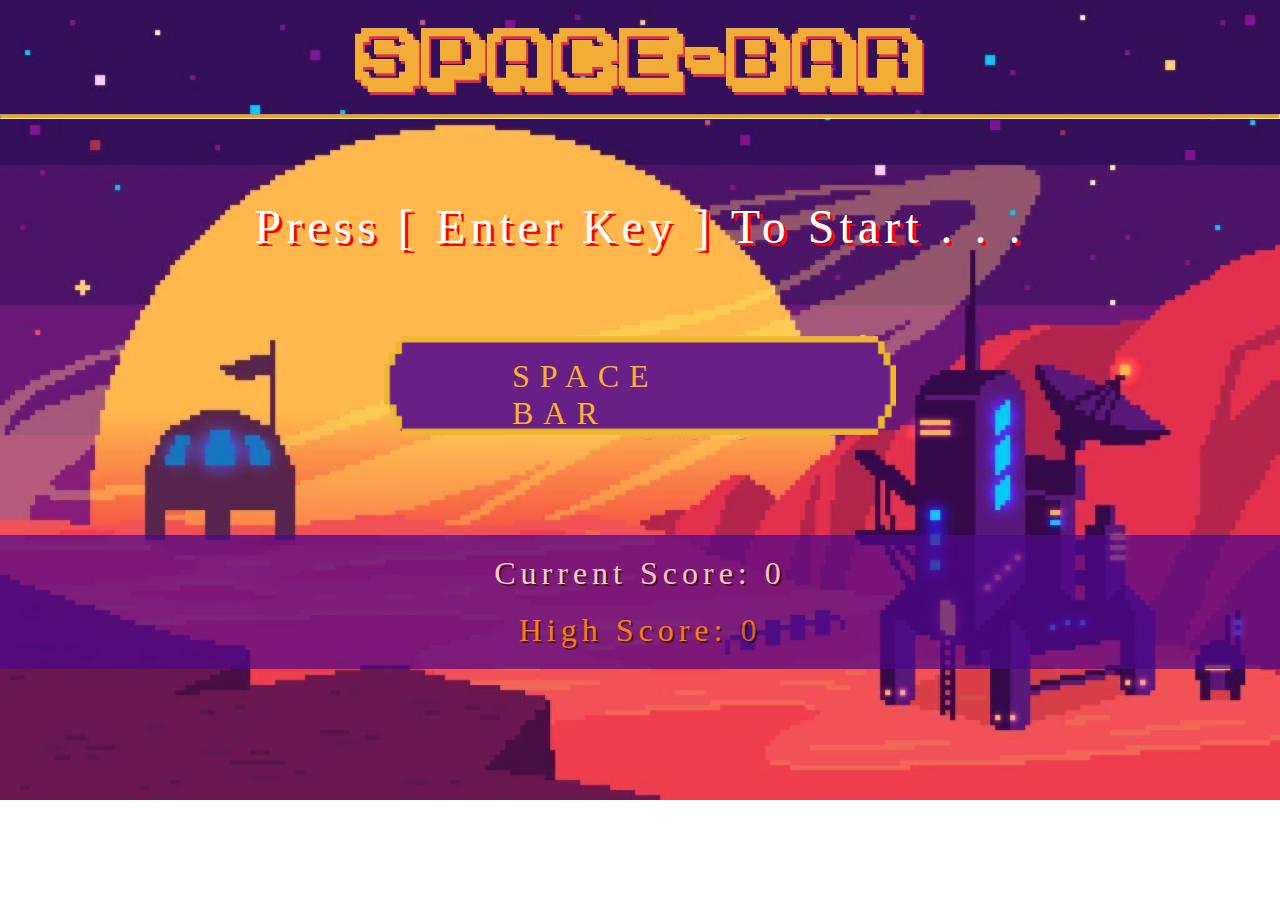
<file: index.html>
<!DOCTYPE html>
<html lang="en">
  <head>
    <meta charset="UTF-8" />
    <meta http-equiv="X-UA-Compatible" content="IE=edge" />
    <meta name="viewport" content="width=device-width, initial-scale=1.0" />
    <title>Space Bar</title>
    <link rel="stylesheet" href="stylesheet.css" />
  </head>
  <body>
    <!-- <div class="overlay"></div> -->
    <h1>Space-Bar</h1>
    <hr />
    <div class="container">
      <p class="message">Press [ Enter Key ] To Start . . .</p>
      <div class="space-key"><span class="text">Space Bar</span></div>
      <section>
        <p>Current Score: <span class="score">0</span></p>
        <p id="highlight">High Score: <span class="high-score">0</span></p>
      </section>
    </div>
    <script src="script.js"></script>
  </body>
</html>
</file>
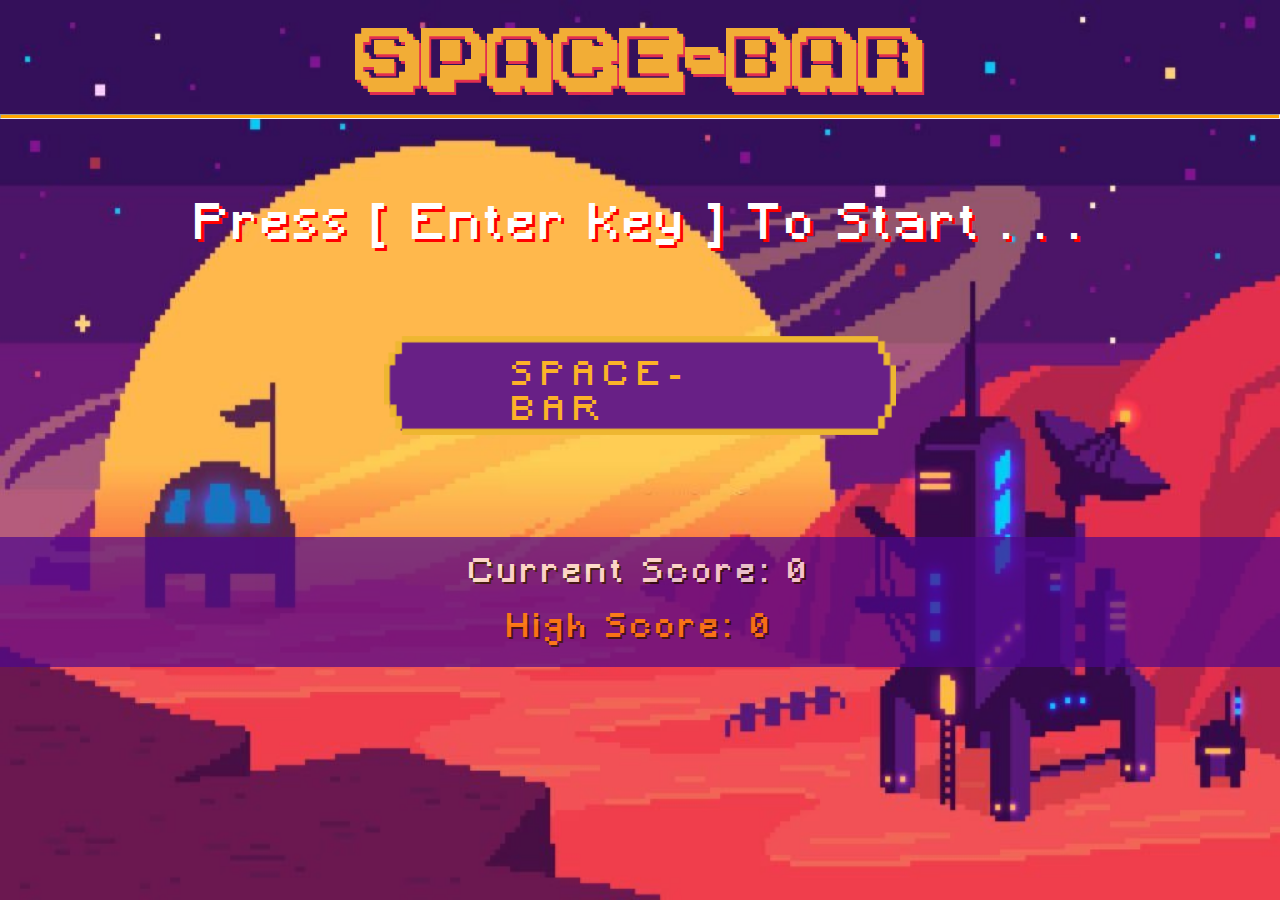
<file: Game/index.html>
<!DOCTYPE html>
<html lang="en">
  <head>
    <meta charset="UTF-8" />
    <meta http-equiv="X-UA-Compatible" content="IE=edge" />
    <meta name="viewport" content="width=device-width, initial-scale=1.0" />
    <title>Space Bar</title>
    <link rel="stylesheet" href="stylesheet.css" />
  </head>
  <body>
    <h1>Space-Bar</h1>
    <hr />
    <div class="container">
      <p class="message">Press [ Enter Key ] To Start . . .</p>
      <div class="space-key"><span class="text">Space-Bar</span></div>
      <section>
        <p>Current Score: <span class="score">0</span></p>
        <p id="highlight">High Score: <span class="high-score">0</span></p>
      </section>
    </div>
    <script src="script.js"></script>
  </body>
</html>
</file>
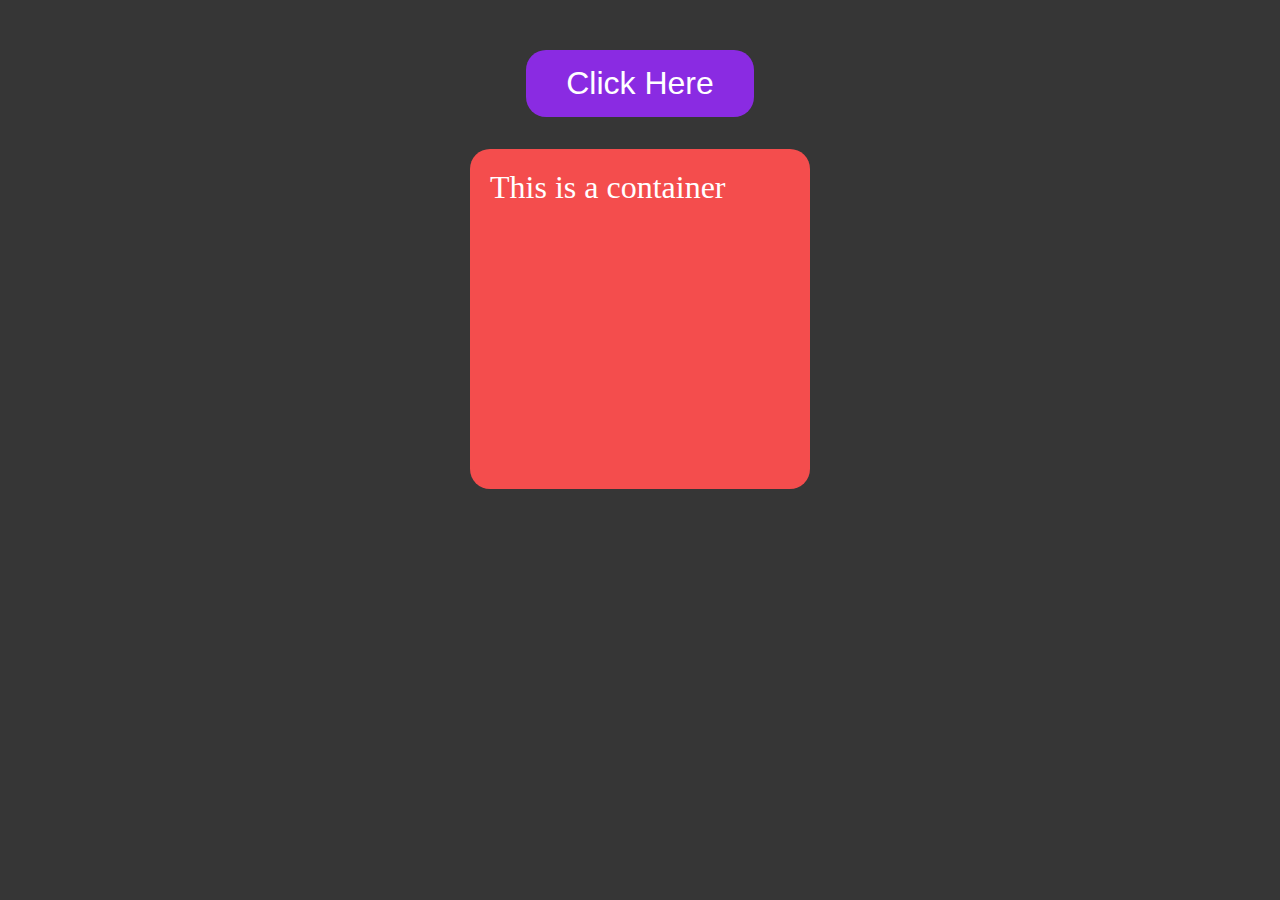
<file: Starter/index.html>
<!DOCTYPE html>
<html lang="en">
  <head>
    <meta charset="UTF-8" />
    <meta name="viewport" content="width=device-width, initial-scale=1.0" />
    <title>Starter Project</title>
    <link rel="stylesheet" href="stylesheet.css" />
  </head>
  <body>
    <section>
      <button class="btn">Click Here</button>
      <div class="container">This is a container</div>
    </section>
    <script>
      const btn = document.querySelector(".btn");
      const container = document.querySelector(".container");
      btn.addEventListener("click", function(){
        console.log("Button Clicked");
        container.style.backgroundColor = "blue";
        container.style.border = "25px solid yellow";
      });
      btn.addEventListener("mouseover", function(){
        console.log("Mouse Over");
        container.style.backgroundColor = "green";
        container.style.border = "10px solid red";
      });
    </script>
  </body>
</html>
</file>
<file: stylesheet.css>
@import url("https://fonts.googleapis.com/css2?family=Press+Start+2P&display=swap");
* {
  margin: 0;
  padding: 0;
  box-sizing: border-box;
  font-family: "Minecraft";
}
@font-face {
  font-family: "Retro";
  src: url("ka1.ttf");
}
body {
  background-image: url("a.jpg");
  background-repeat: no-repeat;
  background-size: cover;
}
.overlay {
  width: 100vw;
  height: 100vh;
  background-color: #252525;
  opacity: 30%;
}
h1 {
  font-family: "Retro";
  font-size: 4rem;
  color: rgb(242, 173, 54);
  /* color: white; */
  text-shadow: 2.5px 2.5px rgb(226, 46, 79);
  letter-spacing: 10px;
  text-align: center;
  margin: 20px 0px;
}
.container {
  width: 80%;
  height: 70vh;
  margin: 0 auto;
  display: flex;
  flex-direction: column;
  justify-content: space-evenly;
  align-items: center;
}
hr {
  color: orange;
  height: 5px;
  background-color: orange;
}
.message {
  font-size: 3rem;
  text-shadow: 3px 3px 0px red;
}
p {
  color: white;
  font-size: 2rem;
  letter-spacing: 5px;
  text-shadow: 2px 2px 0px black;
}
#highlight {
  color: rgb(255, 136, 0);
  margin-top: 20px;
}
.space-key {
  min-width: 50%;
  position: relative;
  height: 120px;
  background-image: url("spaceKey.png");
  background-repeat: no-repeat;
  background-size: contain;
}
section {
  width: 100vw;
  opacity: 70%;
  text-align: center;
  background-color: #4d078b;
  padding: 20px;
}
.text {
  position: absolute;
  top: 50%;
  left: 50%;
  transform: translate(-50%, -50%);
  color: rgb(252, 178, 40);
  font-size: 2rem;
  letter-spacing: 10px;
  text-transform: uppercase;
}
</file>
<file: Game/stylesheet.css>
* {
  margin: 0;
  padding: 0;
  box-sizing: border-box;
  font-family: "mine";
}
@font-face {
  font-family: "Retro";
  src: url("./assets/Retro.ttf");
}
@font-face {
  font-family: "mine";
  src: url("./assets/Minecraft.ttf");
}
body {
  background-image: url("./assets/background.jpg");
  background-size: 100vw 100vh;
  background-repeat: no-repeat;
}
.overlay {
  width: 100vw;
  height: 100vh;
  background-color: #252525;
  opacity: 30%;
}
h1 {
  font-family: "Retro";
  font-size: 4rem;
  color: rgb(242, 173, 54);
  text-shadow: 2.5px 2.5px rgb(226, 46, 79);
  letter-spacing: 10px;
  text-align: center;
  margin: 20px 0px;
}
.container {
  width: 80%;
  height: 70vh;
  margin: 0 auto;
  display: flex;
  flex-direction: column;
  justify-content: space-evenly;
  align-items: center;
}
hr {
  color: orange;
  height: 5px;
  background-color: orange;
}
.message {
  font-size: 3rem;
  text-shadow: 3px 3px 0px red;
}
p {
  color: white;
  font-size: 2rem;
  letter-spacing: 5px;
  text-shadow: 2px 2px 0px black;
}
#highlight {
  color: rgb(255, 136, 0);
  margin-top: 20px;
}
.space-key {
  min-width: 50%;
  position: relative;
  height: 120px;
  background-image: url("./assets/spaceKey.png");
  background-repeat: no-repeat;
  background-size: contain;
}
@media (max-width: 1200px) {
  .space-key {
    width: 80%;
  }
}
section {
  width: 100vw;
  opacity: 70%;
  text-align: center;
  background-color: #4d078b;
  padding: 20px;
}
.text {
  position: absolute;
  top: 50%;
  left: 50%;
  transform: translate(-50%, -50%);
  color: rgb(252, 178, 40);
  font-size: 2rem;
  letter-spacing: 10px;
  text-transform: uppercase;
}
@media (max-width: 1200px) {
  .message {
    font-size: 2rem;
  }
  .text {
    font-size: 1.5rem;
    text-wrap: nowrap;
  }
}
</file>
<file: Starter/stylesheet.css>
body {
  background-color: rgb(54, 54, 54);
  font-family: Roboto;
}
button {
  padding: 15px 40px;
  background-color: blueviolet;
  color: white;
  font-size: 2rem;
  border-radius: 20px;
  border: 0px;
  cursor: pointer;
}
button:hover {
  background-color: rgb(121, 25, 212);
}
.container {
  padding: 20px;
  background-color: rgb(244, 77, 77);
  color: white;
  width: 300px;
  aspect-ratio: 1;
  border-radius: 20px;
  font-size: 2rem;
}
section {
  display: flex;
  flex-direction: column;
  gap: 2rem;
  align-items: center;
  margin: 50px;
}
</file>
